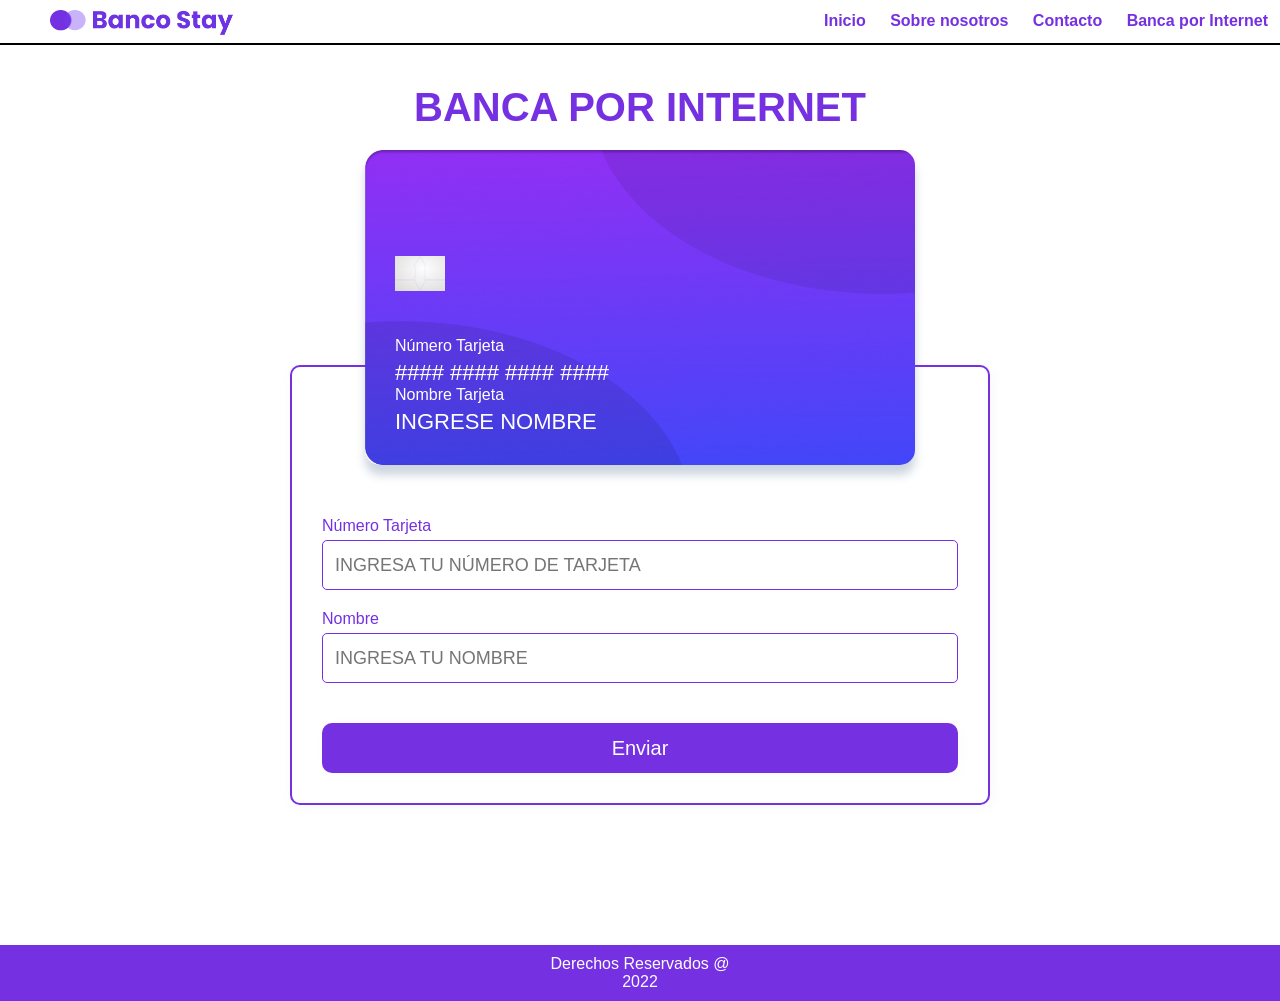
<file: index.html>
<!DOCTYPE html>
<html>
  <head>
    <meta charset="utf-8">
    <title>Tarjeta de crédito válida</title>
    <link rel="stylesheet" href="style.css" />
  </head>
  <body>
    <header>
      <div class="header">
        <a class="logoPage"> <img src="img/logoPage.png" alt=""></a>
        <nav class="navegation">
          <ul class="menu">
            <li><a href="#">Inicio</a></li>
            <li><a href="#">Sobre nosotros</a></li>
            <li><a href="#">Contacto</a></li>
            <li><a href="#">Banca por Internet</a></li>
          </ul>
        </nav>
      </div>
    </header>
    <main>
      <section id="screen1">
      <div class="container">
        <div class="title">
          <h1>BANCA POR INTERNET</h1>
        </div>
        <!-- Tarjeta -->
        <section class="card" id="card">
          <div class="up">
            <div class="logoBrand" id="logoBrand">
            </div>
            <img src="img/chipCard.png" class="chip" alt="">
            <div class="dates">
              <div class="group" id="number">
                <p class="label">Número Tarjeta</p>
                <p class="number">#### #### #### ####</p>
              </div>
                <div class="group" id="name">
                  <p class="label">Nombre Tarjeta</p>
                  <p class="name">Ingrese Nombre</p>
              </div>
            </div>
          </div>
        </section>
        <!-- Formulario -->
        <form action="" id="formCard" class="formCard">
          <div class="group">
            <label for="inputNumber">Número Tarjeta</label>
            <input type="text" id="inputNumber" minlength="16" maxlength="16" autocomplete="off" placeholder="Ingresa tu número de tarjeta">
          </div>
          <div class="group">
            <label for="inputName">Nombre</label>
            <input type="text" id="inputName" maxlength="19" autocomplete="off" placeholder="Ingresa tu nombre">
          </div>
          <!-- <input class="btnSend" type="button" value="Enviar">-->
          <button class="btnSend" id="btnSend">Enviar</button>
        </form>
        <div class="mistake">
          <p id="mistake"></p>
        </div>
      </div>
    </section>
      <!-- Respuesta -->
      <section id="screen2">
        <div class="container2">
          <div class="formCard2">
            <div class="titlePage">
              <h1 id="valid"></h1>
            </div>
          <div class="flexbox">
            <input class="btnReturn" id="btnReturn" type="button" value="Volver">
            <input class="btnReturn2" type="button" value="Ingresa a tus operaciones">
          </div>
        </div>
      </div>
    </section>
    </main>
    <footer>
      <p>Derechos Reservados @</p>
      <p>2022</p>
    </footer>
    <script src="index.js" type="module"></script>
  </body>
</html>
</file>
<file: style.css>
*{
    padding: 0;
    margin: 0;
    box-sizing: border-box;
    text-decoration: none;
    font-family: "Helvetica Neue",Helvetica,Arial;
}

#screen2 {
    display:none;
}

body {
    background: #ffffff;
    display: flex;
    flex-direction: column;
}

header {
    width: 100%;
    top: 10px;
    height: 45px;
    display: flex;
    flex-direction: column;
    border-bottom: 2px solid #000000;
}

.logoPage {
    float: left;
    margin-left: 30px;
    margin-top: 5px;
    padding: 5px 20px 0;
    width: 30%;
}

.logoPage img{
    max-width: 195px;
}

.menu {
    float: right;
    list-style: none;
    padding: 2px;
    text-align: right;
    width: 60%;
    font-weight: bold;
}

.menu li a {
    color:#7530E2;
    padding: 10px;
    display: block;
}

.menu li {
    display: inline-block;
    text-align: right;
}

.menu li a:hover{
    background: #7530E2;
    color:white;
    border-radius: 10px;
}

.title {
    margin-bottom: 20px;
}

.title h1 {
    font-size: 40px;
    display: flex;
    font-weight: bold;
    justify-content: center;
    color:#7530E2;
}

.container {
    width: 90%;
    max-width: 1000px;
    padding: 40px 20px;
    margin: auto;
    display: flex;
    flex-direction: column;
    align-items: center;
}

.container2 {
    width: 90%;
    max-width: 1000px;
    padding: 40px 20px;
    height: 700px;
    margin: auto;
    display: flex;
    flex-direction: column;
    align-items: center;
    margin-top: 200px;
}

.card{
    width: 100%;
    max-width: 550px;
    color: white;
    z-index: 2;
}

.card .up{
    padding: 30px;
    border-radius: 15px;
    min-height: 315px;
    display: flex;
    flex-direction: column;
    justify-content: space-between;
    box-shadow:  0 10px 10px 0 rgba(90,116,148,0.3);
    width: 100%;
    background: url(img/card_background.png);
    background-size: cover;
}

.up .logoBrand {
    text-align: right;
    min-height: 50px;
}

.up .logoBrand img {
    width: 100%;
    height: 100%;
    object-fit: cover;
    max-width: 70px;
}
.up .chip {
    width: 100%;
    max-width: 50px;
    margin-bottom: 20px;
}

.up .group .label {
    font-size: 16px;
    color: white;
    margin-bottom: 5px;
}

.up .group .number,
.up .group .name {
color: #fff;
font-size: 22px;
text-transform: uppercase;
}

.up .flexbox {
    display: flex;
    justify-content: space-between;
    margin-top: 20px;
}

/*Form Card */
.formCard {
    background-color: white;
    border: 2px solid #7530E2;
    width: 100%;
    max-width: 700px;
    padding: 150px 30px 30px 30px;
    border-radius: 10px;
    position: relative;
    top: -100px;
    box-shadow: 2px 2px 10px 0px rgba(235, 224, 234, 0.3);
    z-index: 1;
}

.formCard label {
    display: block;
    color:#7530E2;
    margin-bottom: 5px;
    font-size: 16px;
}

.formCard input,
.formCard select,
.btnSend {
border: 1px solid #7530E2;
font-size: 18px;
height: 50px;
width: 100%;
padding: 5px 12px;
border-radius: 5px;
}

.formCard input {
    margin-bottom: 20px;
    text-transform: uppercase;
}

.formCard .btnSend {
    margin-top: 20px;
    border: none;
    padding: 10px;
    font-size: 20px;
    color: #fff;
    background: #7530E2;
    box-shadow: 2px 2px 10px 0px rgba(235, 224, 234, 0.151);
    cursor: pointer;
    border-radius: 10px;
}

.formaCard2 .flexbox {
    display: flex;
    margin-top: 40px;
}

.mistake {
    display: none;
    background-color: #d42323;
    border: 2px solid #d42323;
    width: 700px;
    padding: 10px 10px 10px 10px;
    border-radius: 10px;
    position: relative;
    top: -50px;
    box-shadow: 2px 2px 10px 0px rgba(235, 224, 234, 0.3);
}

.mistake p{
    display: flex;
    color: #ffffff;
    justify-content: center;
    align-items: center;
    font-weight: bold;
}

.titlePage {
    margin-top: 60px;
    margin-bottom: 50px;
}

.titlePage h1{
    display: flex;
    font-size: 40px;
    justify-content: center;
    color:#7530E2;
}

.formCard2 {
    background-color: white;
    border: 2px solid #7530E2;
    width: 100%;
    max-width: 700px;
    height: 302px;
    padding: 30px 30px 30px 30px;
    border-radius: 10px;
    position: relative;
    box-shadow: 2px 2px 10px 0px rgba(235, 224, 234, 0.3);
    z-index: 1;
}

.formCard2 .btnReturn {
    width: 45%;
    margin-top: 20px;
    margin-right: 20px;
    margin-left: 5px;
    border: none;
    padding: 10px;
    font-size: 18px;
    color: #fff;
    background: #7530E2;
    box-shadow: 2px 2px 10px 0px rgba(235, 224, 234, 0.151);
    cursor: pointer;
    border-radius: 10px;
}

.formCard2 .btnReturn2 {
    width: 50%;
    margin-top: 20px;
    border: none;
    padding: 10px;
    font-size: 18px;
    color: #fff;
    background: #7530E2;
    box-shadow: 2px 2px 10px 0px rgba(235, 224, 234, 0.151);
    cursor: pointer;
    border-radius: 10px;
}

footer {
    background-color: #7530E2;
    color: white;
    align-self: flex-end;
    width: 100%;
    padding: 10px;
}

footer p{
    display: flex;
    justify-content: center;
}
</file>
